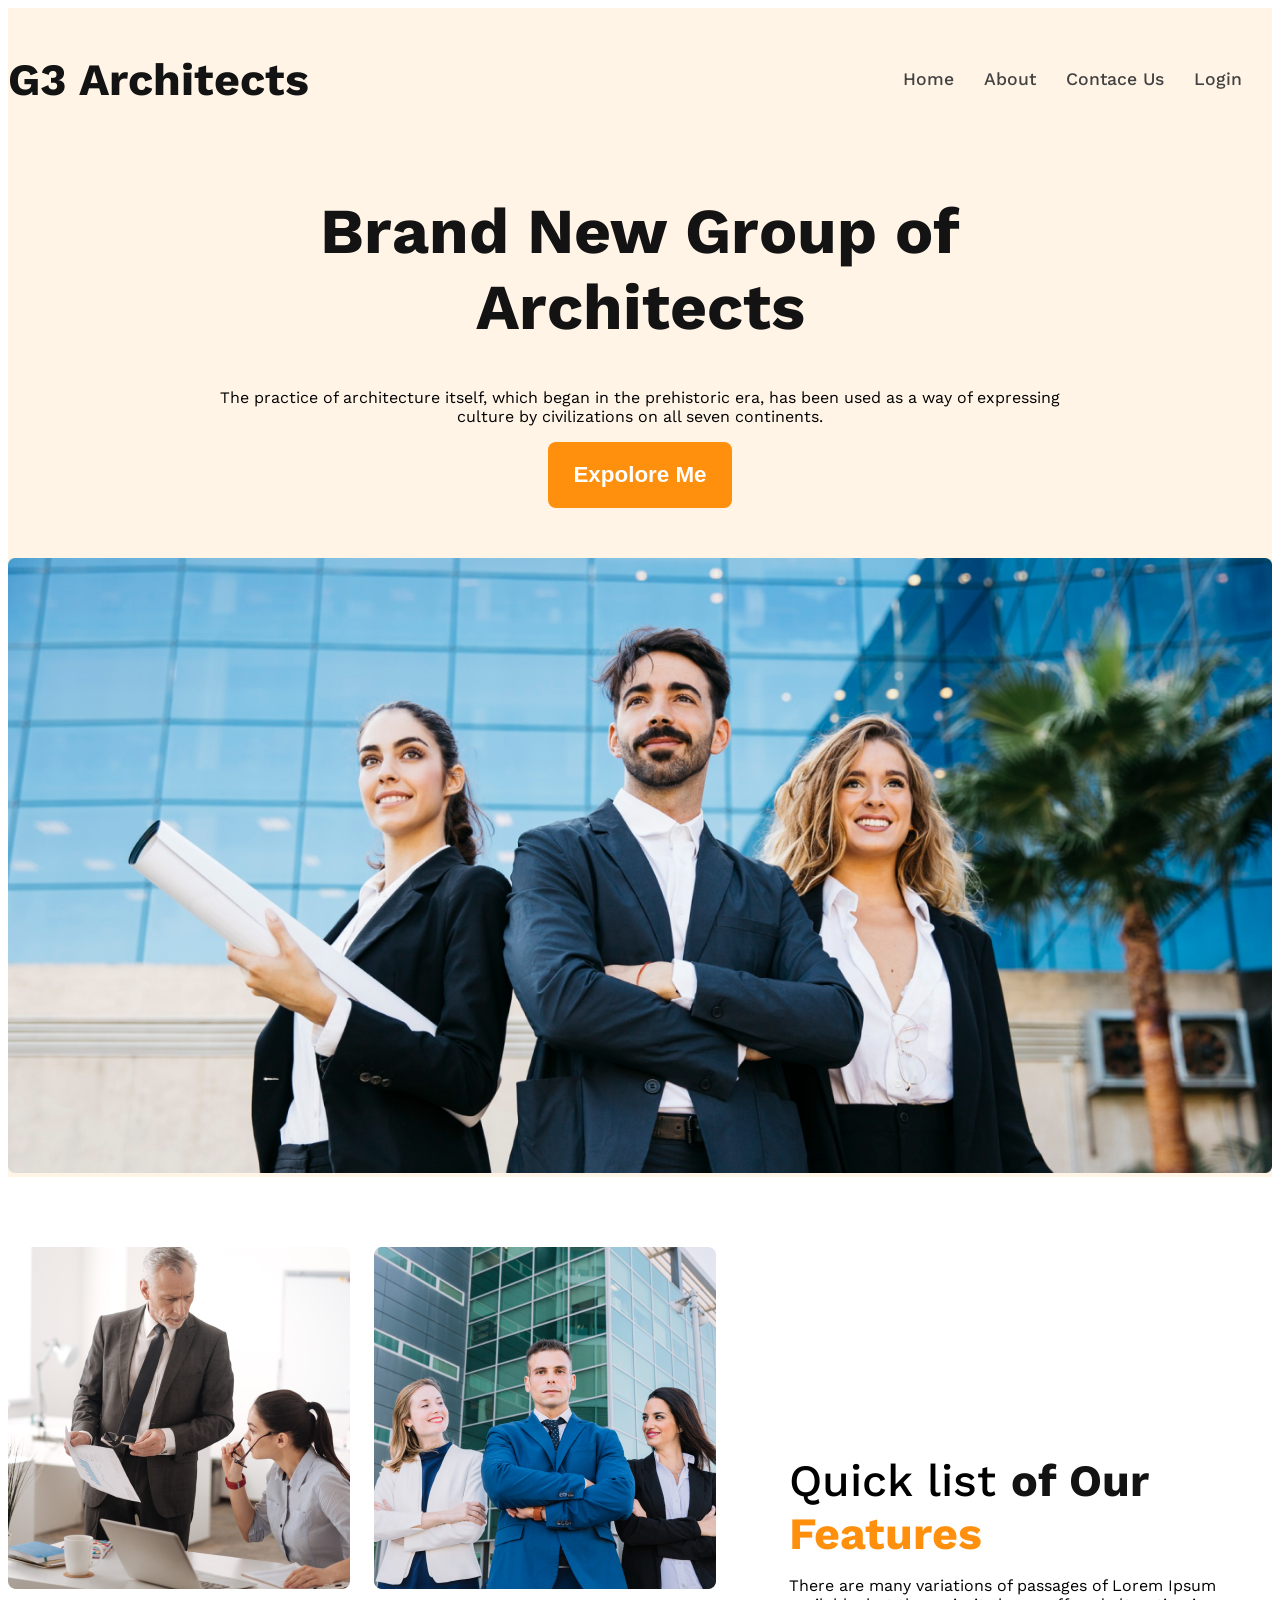
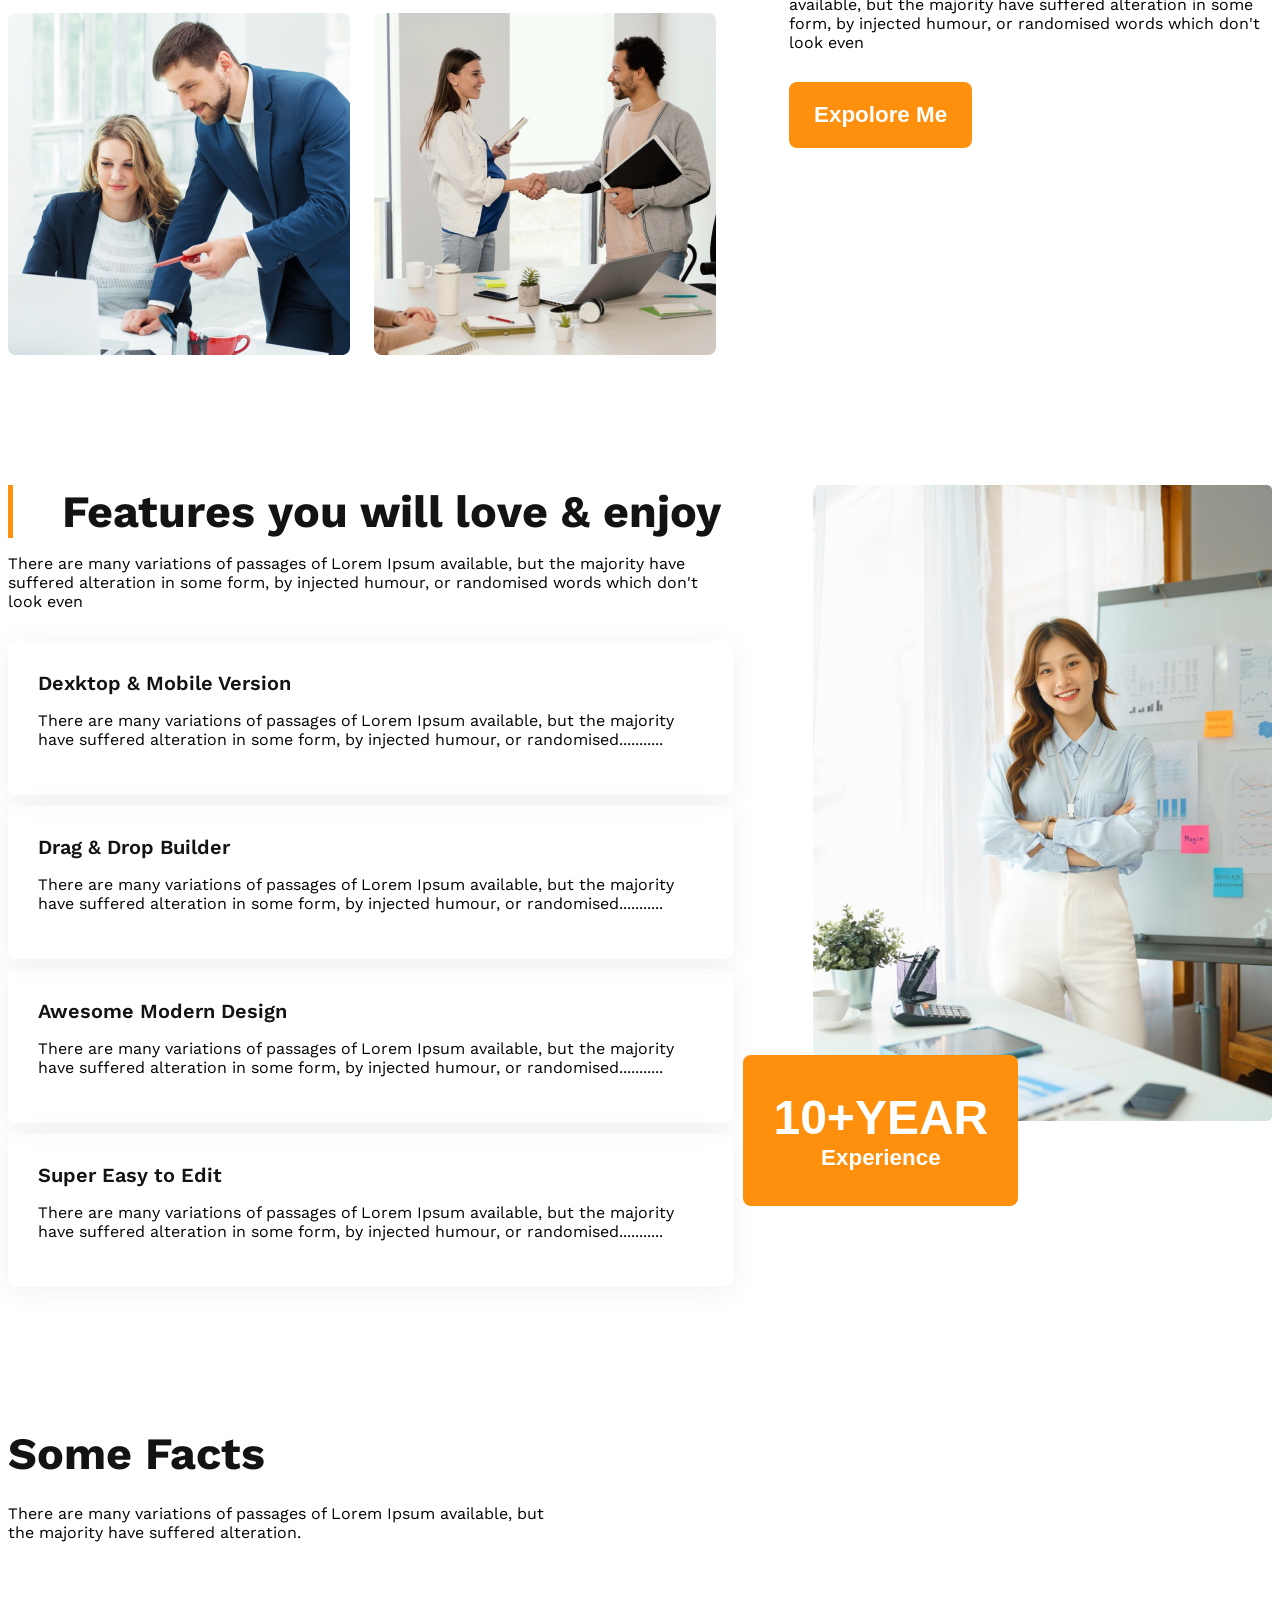
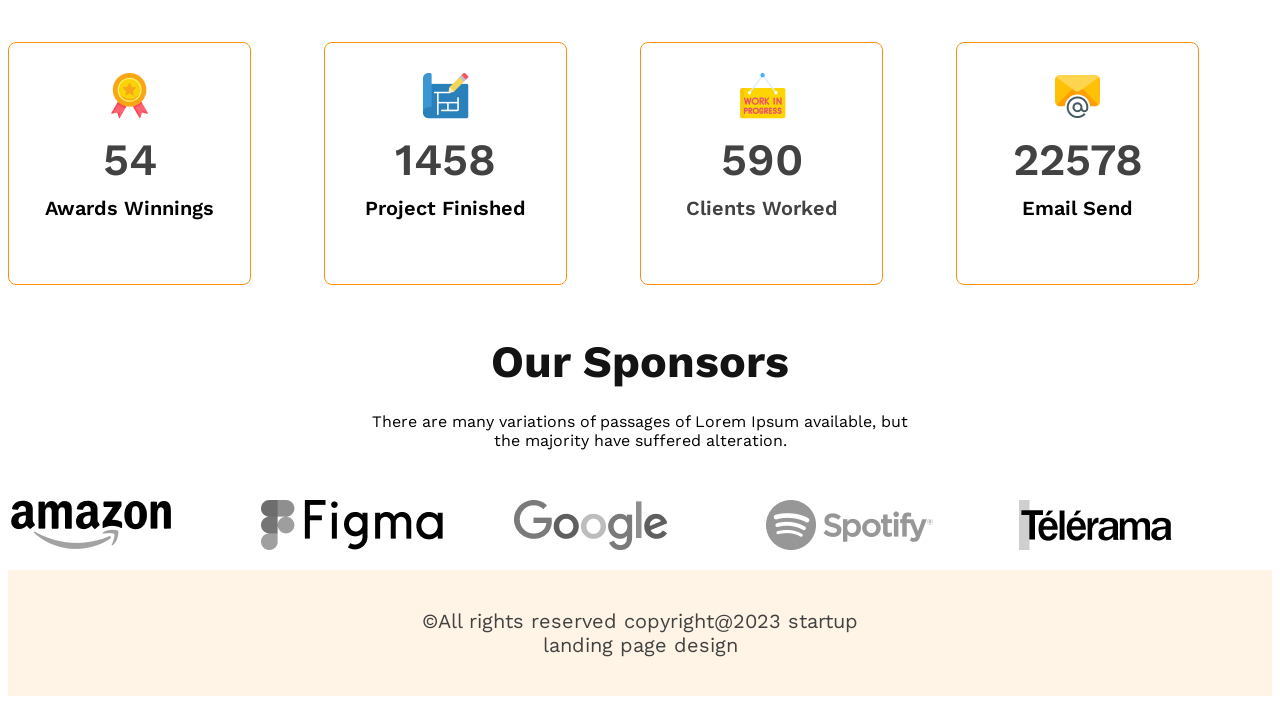
<file: index.html>
<!doctype html>
<html lang="en">
  <head>
    <meta charset="UTF-8" />
    <meta name="viewport" content="width=device-width, initial-scale=1.0" />
    <title>G3 Architects Website</title>
    <link rel="stylesheet" href="styles/g3-architect-website.css" />
  </head>
  <body class="work-sans-font">
    <!-- nav section start -->
    <header class="bg-color">
      <nav class="navbar display-flex">
        <h3 class="brand dark-1">G3 Architects</h3>
        <!-- ul.nav-links>li.nav-item*4>a.nav-link -->
        <ul class="nav-links display-flex">
          <li class="nav-item"><a href="" class="nav-link dark-2">Home</a></li>
          <li class="nav-item"><a href="" class="nav-link dark-2">About</a></li>
          <li class="nav-item">
            <a href="" class="nav-link dark-2">Contace Us</a>
          </li>
          <li class="nav-item"><a href="" class="nav-link dark-2">Login</a></li>
        </ul>
      </nav>
      <!-- banner section start -->
      <div class="banner">
        <div class="banner-content">
          <h1 class="banner-title dark-1">Brand New Group of Architects</h1>
          <p class="banner-description dark-3">
            The practice of architecture itself, which began in the prehistoric
            era, has been used as a way of expressing culture by civilizations
            on all seven continents.
          </p>
          <button class="btn-primary">Expolore Me</button>
        </div>
        <img class="banner-image" src="images/banner.png" alt="img" />
      </div>
    </header>
    <main>
      <!-- teams section start -->
      <section class="teams display-flex">
        <div class="team-container">
          <img src="images/team1.png" alt="two architect discusing" />
          <img src="images/team2.png" alt="three architect groupe pic" />
          <img src="images/team3.png" alt="two architect discusin" />
          <img src="images/team4.png" alt="tow architect coversation" />
        </div>
        <div class="our-futures">
          <h3 class="future-title">
            <span id="quick-list" class="dark-3">Quick list </span
            ><span class="dark-1">of Our</span>
            <span class="text-primary">Features</span>
          </h3>
          <p class="future-description dark-3">
            There are many variations of passages of Lorem Ipsum available, but
            the majority have suffered alteration in some form, by injected
            humour, or randomised words which don't look even
          </p>
          <button class="btn-primary">Expolore Me</button>
        </div>
      </section>
      <section class="futures display-flex">
        <div>
          <h3 id="section-title" class="future-title dark-1">
            Features you will love & enjoy
          </h3>
          <p class="future-description dark-3">
            There are many variations of passages of Lorem Ipsum available, but
            the majority have suffered alteration in some form, by injected
            humour, or randomised words which don't look even
          </p>

          <!-- future-card-container -->
          <div class="future-card">
            <h4 class="future-title dark-1">Dexktop & Mobile Version</h4>
            <p class="future-descirp dark-3">
              There are many variations of passages of Lorem Ipsum available,
              but the majority have suffered alteration in some form, by
              injected humour, or randomised...........
            </p>
          </div>
          <div class="future-card">
            <h4 class="future-title dark-1">Drag & Drop Builder</h4>
            <p class="future-descirp dark-3">
              There are many variations of passages of Lorem Ipsum available,
              but the majority have suffered alteration in some form, by
              injected humour, or randomised...........
            </p>
          </div>
          <div class="future-card">
            <h4 class="future-title dark-1">Awesome Modern Design</h4>
            <p class="future-descirp dark-3">
              There are many variations of passages of Lorem Ipsum available,
              but the majority have suffered alteration in some form, by
              injected humour, or randomised...........
            </p>
          </div>
          <div class="future-card">
            <h4 class="future-title dark-1">Super Easy to Edit</h4>
            <p class="future-descirp dark-3">
              There are many variations of passages of Lorem Ipsum available,
              but the majority have suffered alteration in some form, by
              injected humour, or randomised...........
            </p>
          </div>
        </div>
        <div>
          <img class="architect-img" src="images/architect.png" alt="" />
          <button id="experience-badge" class="btn-primary">
            <span id="experience-year">10+YEAR</span>
            <br />
            <span id="experience-experi">Experience</span>
          </button>
        </div>
      </section>
      <!-- some facts section start -->
      <section class="some-facts">
        <h3 class="facts-title dark-1">Some Facts</h3>
        <p class="facts-description dark-3">
          There are many variations of passages of Lorem Ipsum available, but
          the majority have suffered alteration.
        </p>
        <div class="facts-container">
          <div class="fact-card display-flex">
            <div>
              <img src="images/icons/ribon.png" alt="" class="fact-icon" />
              <h4 class="fact-number dark-2">54</h4>
              <h5 class="fact-name dark-3">Awards Winnings</h5>
            </div>
          </div>
          <div class="fact-card display-flex">
            <div>
              <img src="images/icons/projects.png" alt="" class="fact-icon" />
              <h4 class="fact-number dark-2">1458</h4>
              <h5 class="fact-name dark-3">Project Finished</h5>
            </div>
          </div>
          <div class="fact-card display-flex">
            <div>
              <img src="images/icons/customers.png" alt="" class="fact-icon" />
              <h4 class="fact-number dark-2">590</h4>
              <h5 class="fact-name dark-2">Clients Worked</h5>
            </div>
          </div>
          <div class="fact-card display-flex">
            <div>
              <img src="images/icons/email.png" alt="" class="fact-icon" />
              <h4 class="fact-number dark-2">22578</h4>
              <h5 class="fact-name dark-3">Email Send</h5>
            </div>
          </div>
        </div>
      </section>
      <!-- our sponsors section start -->
      <section class="our-sponsors">
        <div class="sponsor-info">
          <h3 class="sponsor-title dark-1">Our Sponsors</h3>
          <p class="sponsor-descrip dark-3">
            There are many variations of passages of Lorem Ipsum available, but
            the majority have suffered alteration.
          </p>
        </div>
        <div class="sponsor-companies">
          <img src="images/sponsors/amazon.png" alt="" />
          <img src="images/sponsors/figma.png" alt="" />
          <img src="images/sponsors/google.png" alt="" />
          <img src="images/sponsors/spotify.png" alt="" />
          <img src="images/sponsors/telerama.png" alt="" />
        </div>
      </section>
    </main>
    <!-- footer section start -->
    <footer class=".footer-section bg-color">
      <p class="footer-info dark-2">
        &copy;All rights reserved copyright@2023 startup landing page design
      </p>
    </footer>
  </body>
</html>
</file>
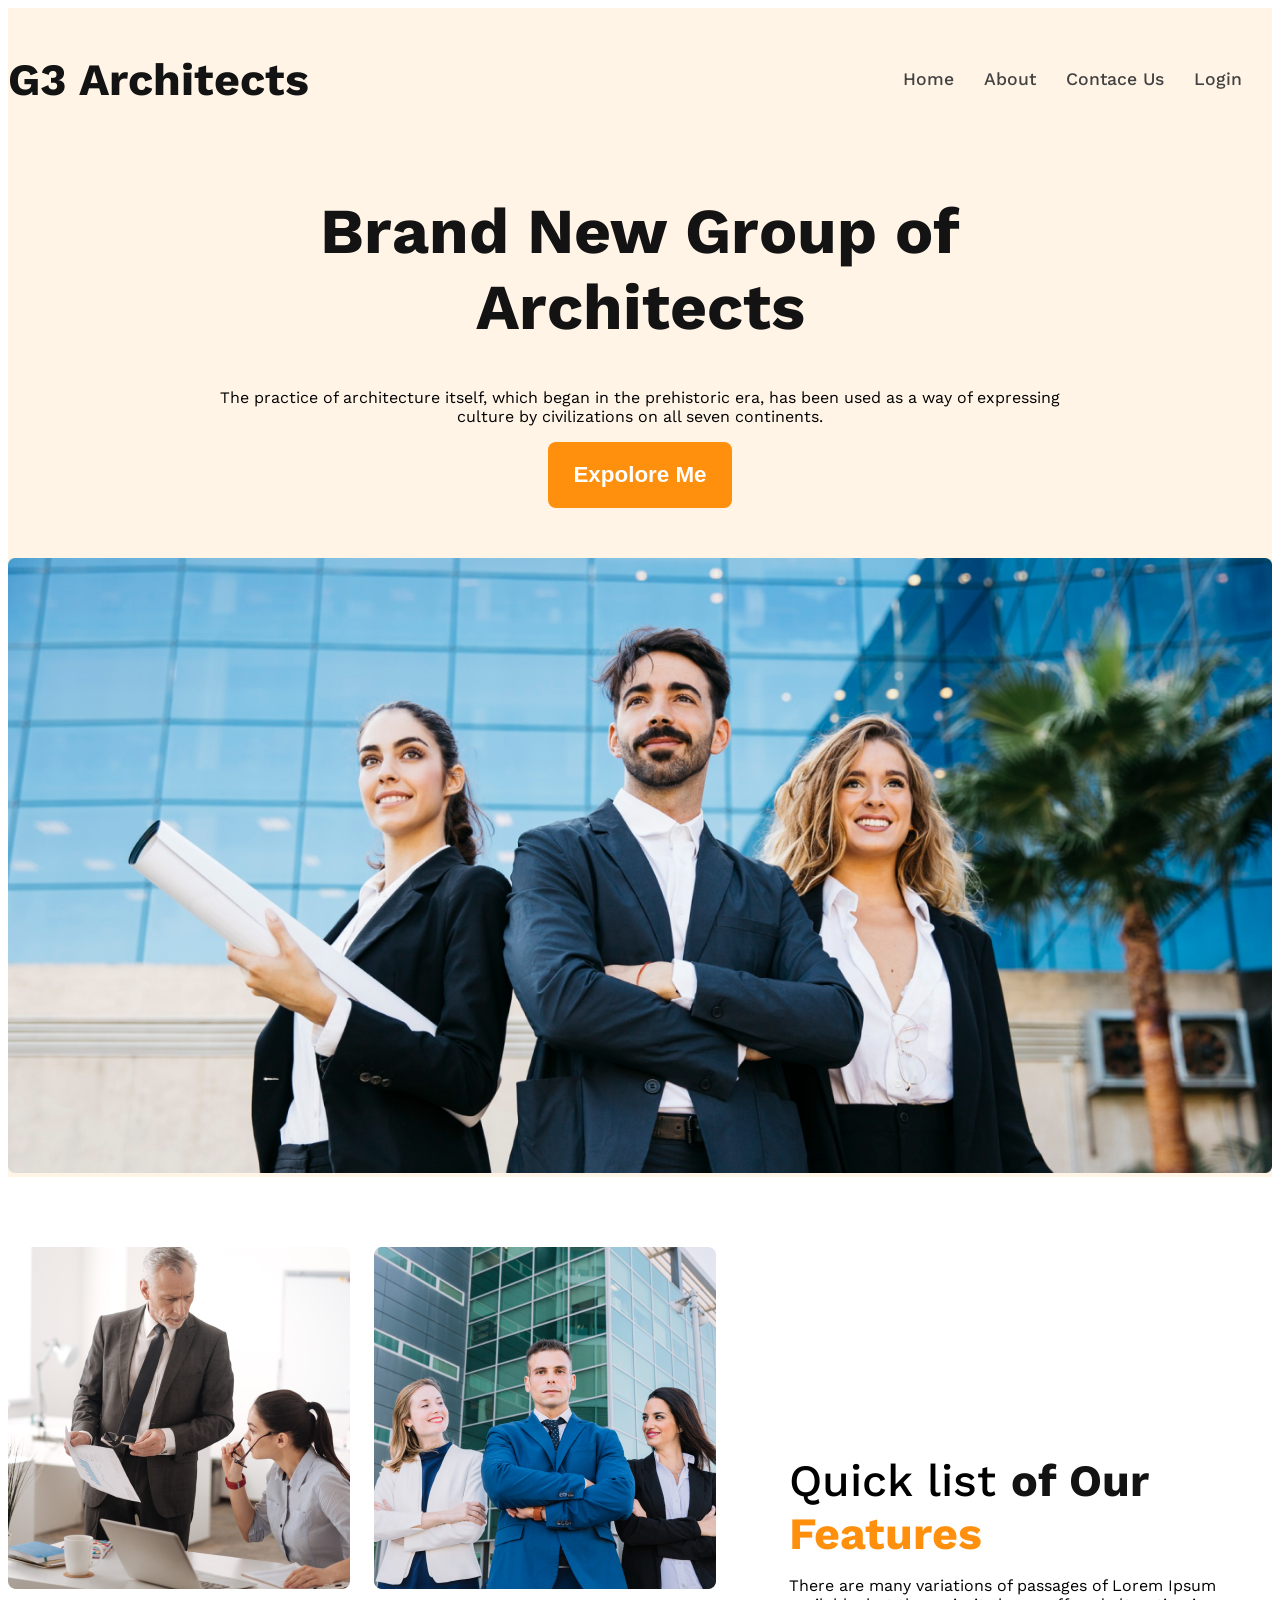
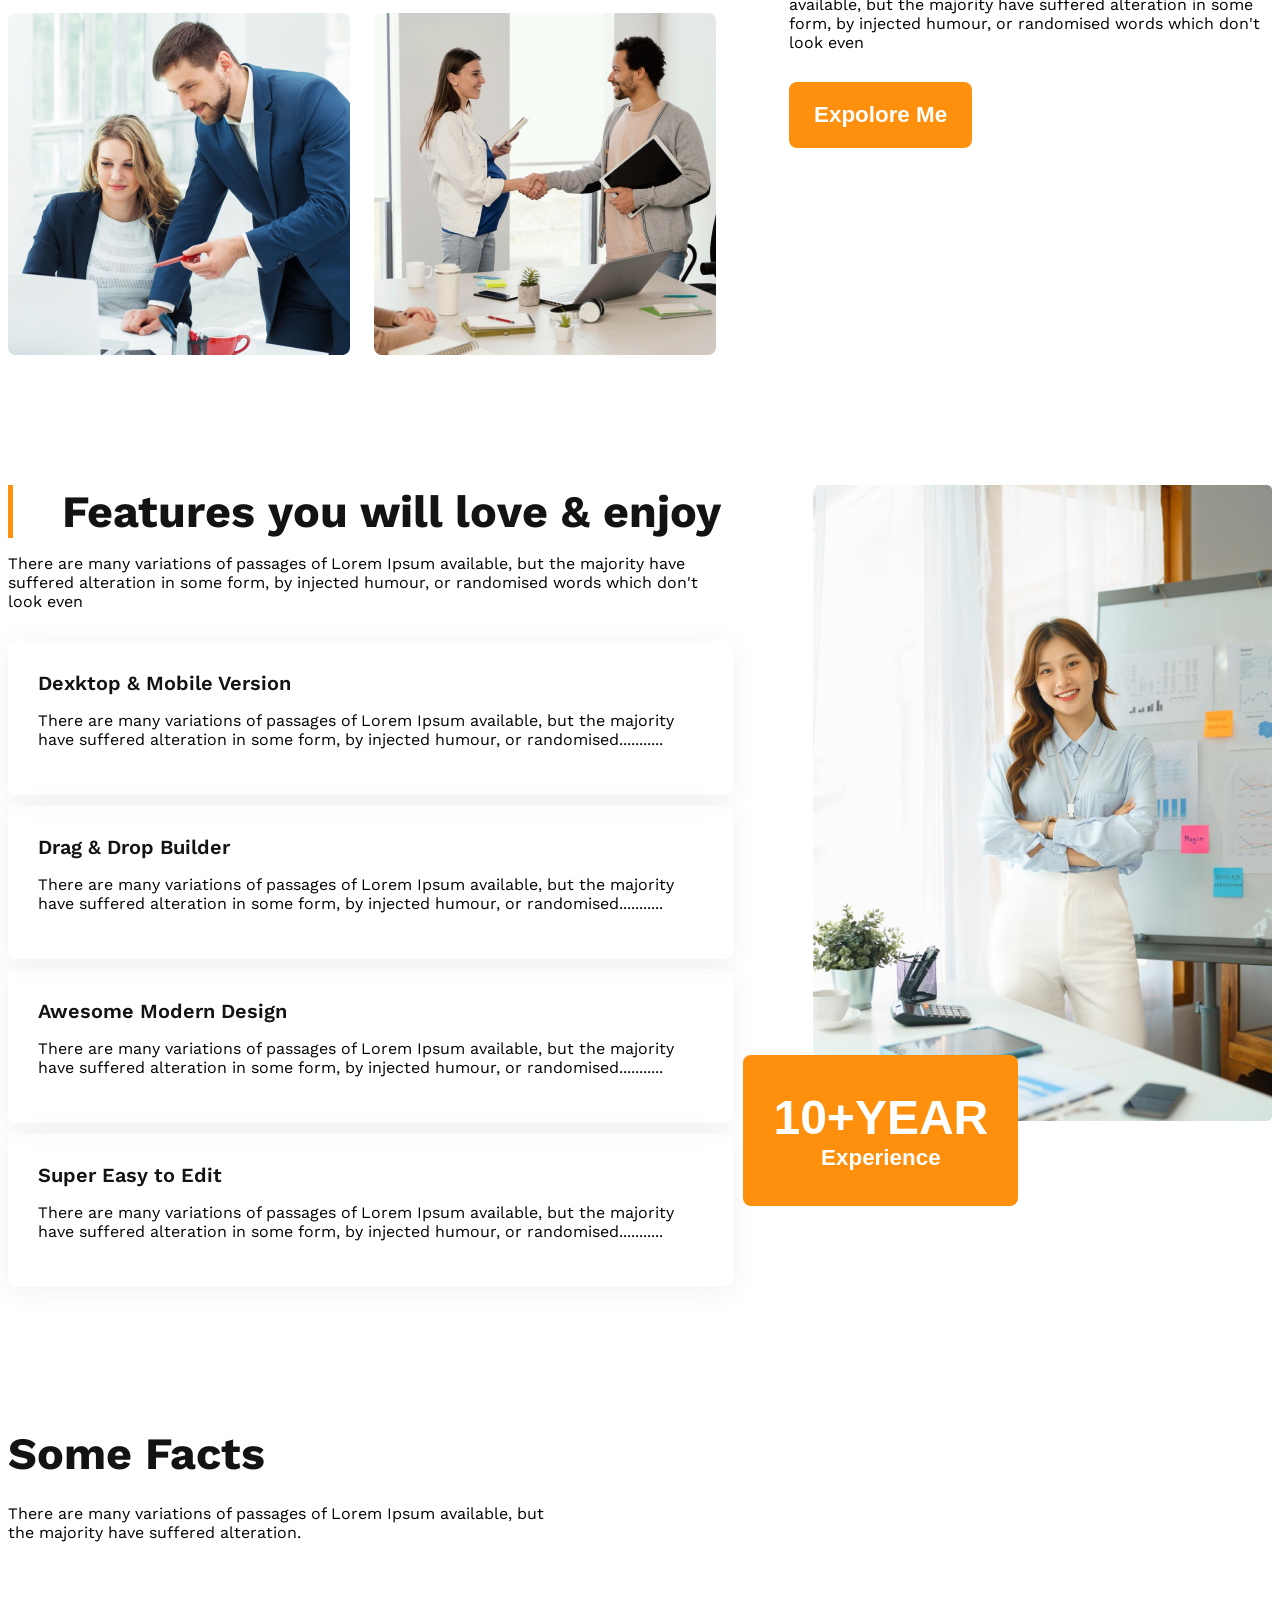
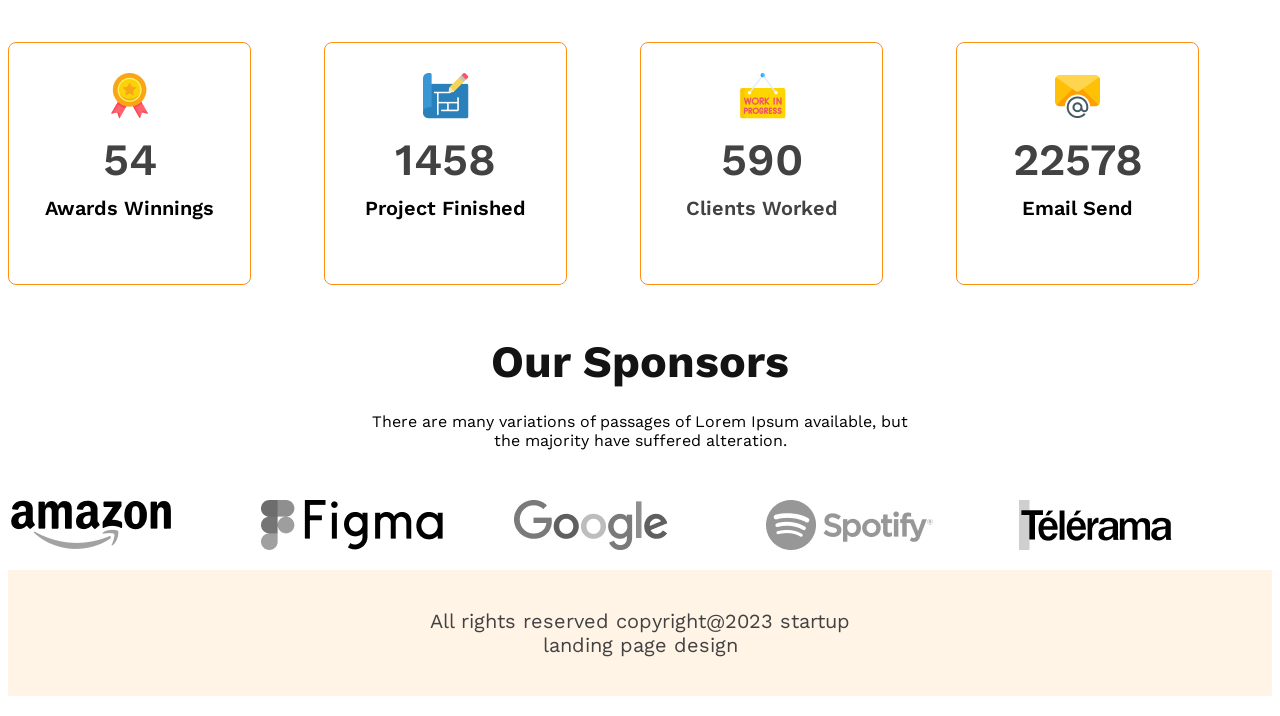
<file: g3-architect-website.html>
<!doctype html>
<html lang="en">
  <head>
    <meta charset="UTF-8" />
    <meta name="viewport" content="width=device-width, initial-scale=1.0" />
    <title>G3 Architects Website</title>
    <link rel="stylesheet" href="styles/g3-architect-website.css" />
  </head>
  <body class="work-sans-font">
    <header class="bg-color">
      <nav class="navbar display-flex">
        <h3 class="brand dark-1">G3 Architects</h3>
        <!-- ul.nav-links>li.nav-item*4>a.nav-link -->
        <ul class="nav-links display-flex">
          <li class="nav-item"><a href="" class="nav-link dark-2">Home</a></li>
          <li class="nav-item"><a href="" class="nav-link dark-2">About</a></li>
          <li class="nav-item">
            <a href="" class="nav-link dark-2">Contace Us</a>
          </li>
          <li class="nav-item"><a href="" class="nav-link dark-2">Login</a></li>
        </ul>
      </nav>
      <div class="banner">
        <div class="banner-content">
          <h1 class="banner-title dark-1">Brand New Group of Architects</h1>
          <p class="banner-description dark-3">
            The practice of architecture itself, which began in the prehistoric
            era, has been used as a way of expressing culture by civilizations
            on all seven continents.
          </p>
          <button class="btn-primary">Expolore Me</button>
        </div>
        <img class="banner-image" src="images/banner.png" alt="img" />
      </div>
    </header>
    <main>
      <section class="teams display-flex">
        <div class="team-container">
          <img src="images/team1.png" alt="two architect discusing" />
          <img src="images/team2.png" alt="three architect groupe pic" />
          <img src="images/team3.png" alt="two architect discusin" />
          <img src="images/team4.png" alt="tow architect coversation" />
        </div>
        <div class="our-futures">
          <h3 class="future-title">
            <span id="quick-list" class="dark-3">Quick list </span
            ><span class="dark-1">of Our</span>
            <span class="text-primary">Features</span>
          </h3>
          <p class="future-description dark-3">
            There are many variations of passages of Lorem Ipsum available, but
            the majority have suffered alteration in some form, by injected
            humour, or randomised words which don't look even
          </p>
          <button class="btn-primary">Expolore Me</button>
        </div>
      </section>
      <section class="futures display-flex">
        <div>
          <h3 id="section-title" class="future-title dark-1">
            Features you will love & enjoy
          </h3>
          <p class="future-description dark-3">
            There are many variations of passages of Lorem Ipsum available, but
            the majority have suffered alteration in some form, by injected
            humour, or randomised words which don't look even
          </p>

          <!-- future-card-container -->
          <div class="future-card">
            <h4 class="future-title dark-1">Dexktop & Mobile Version</h4>
            <p class="future-descirp dark-3">
              There are many variations of passages of Lorem Ipsum available,
              but the majority have suffered alteration in some form, by
              injected humour, or randomised...........
            </p>
          </div>
          <div class="future-card">
            <h4 class="future-title dark-1">Drag & Drop Builder</h4>
            <p class="future-descirp dark-3">
              There are many variations of passages of Lorem Ipsum available,
              but the majority have suffered alteration in some form, by
              injected humour, or randomised...........
            </p>
          </div>
          <div class="future-card">
            <h4 class="future-title dark-1">Awesome Modern Design</h4>
            <p class="future-descirp dark-3">
              There are many variations of passages of Lorem Ipsum available,
              but the majority have suffered alteration in some form, by
              injected humour, or randomised...........
            </p>
          </div>
          <div class="future-card">
            <h4 class="future-title dark-1">Super Easy to Edit</h4>
            <p class="future-descirp dark-3">
              There are many variations of passages of Lorem Ipsum available,
              but the majority have suffered alteration in some form, by
              injected humour, or randomised...........
            </p>
          </div>
        </div>
        <div>
          <img class="architect-img" src="images/architect.png" alt="" />
          <button id="experience-badge" class="btn-primary">
            <span id="experience-year">10+YEAR</span>
            <br />
            <span id="experience-experi">Experience</span>
          </button>
        </div>
      </section>
      <section class="some-facts">
        <h3 class="facts-title dark-1">Some Facts</h3>
        <p class="facts-description dark-3">
          There are many variations of passages of Lorem Ipsum available, but
          the majority have suffered alteration.
        </p>
        <div class="facts-container">
          <div class="fact-card display-flex">
            <div>
              <img src="images/icons/ribon.png" alt="" class="fact-icon" />
              <h4 class="fact-number dark-2">54</h4>
              <h5 class="fact-name dark-3">Awards Winnings</h5>
            </div>
          </div>
          <div class="fact-card display-flex">
            <div>
              <img src="images/icons/projects.png" alt="" class="fact-icon" />
              <h4 class="fact-number dark-2">1458</h4>
              <h5 class="fact-name dark-3">Project Finished</h5>
            </div>
          </div>
          <div class="fact-card display-flex">
            <div>
              <img src="images/icons/customers.png" alt="" class="fact-icon" />
              <h4 class="fact-number dark-2">590</h4>
              <h5 class="fact-name dark-2">Clients Worked</h5>
            </div>
          </div>
          <div class="fact-card display-flex">
            <div>
              <img src="images/icons/email.png" alt="" class="fact-icon" />
              <h4 class="fact-number dark-2">22578</h4>
              <h5 class="fact-name dark-3">Email Send</h5>
            </div>
          </div>
        </div>
      </section>
      <section class="our-sponsors">
        <div class="sponsor-info">
          <h3 class="sponsor-title dark-1">Our Sponsors</h3>
          <p class="sponsor-descrip dark-3">
            There are many variations of passages of Lorem Ipsum available, but
            the majority have suffered alteration.
          </p>
        </div>
        <div class="sponsor-companies">
          <img src="images/sponsors/amazon.png" alt="" />
          <img src="images/sponsors/figma.png" alt="" />
          <img src="images/sponsors/google.png" alt="" />
          <img src="images/sponsors/spotify.png" alt="" />
          <img src="images/sponsors/telerama.png" alt="" />
        </div>
      </section>
    </main>
    <footer class=".footer-section bg-color">
      <p class="footer-info dark-2">
        All rights reserved copyright@2023 startup landing page design
      </p>
    </footer>
  </body>
</html>
</file>
<file: styles/g3-architect-website.css>
@import url("https://fonts.googleapis.com/css2?family=Open+Sans:ital,wght@0,300..800;1,300..800&family=Work+Sans:ital,wght@0,100..900;1,100..900&display=swap");

/* common styles */
.work-sans-font {
  font-family: "Work Sans", sans-serif;
  font-optical-sizing: auto;
  font-weight: 400;
  font-style: normal;
}

/* shared styles */
.display-flex {
  display: flex;
}
.dark-1 {
  color: rgba(19, 19, 19, 1);
}
.dark-2 {
  color: rgba(66, 66, 66, 1);
}
.dark-3 {
  color: (114, 114, 114, 1);
}
.bg-color {
  background-color: rgba(255, 144, 14, 0.1);
}
.btn-primary {
  color: rgba(255, 255, 255, 1);
  background-color: rgba(255, 144, 14, 1);
  font-weight: 600;
  font-size: 1.4rem;
  padding: 20px 25px;
  border-radius: 8px;
  border: none;
}
.text-primary {
  color: rgba(255, 144, 14, 1);
}

/* navber styles */
.navbar {
  justify-content: space-between;
  align-items: center;
}

.brand {
  font-weight: bold;
  font-size: 2.8rem;
}
.nav-links {
}
.nav-item {
  list-style: none;
  margin-right: 30px;
}
.nav-link {
  text-decoration: none;
  font-weight: 500;
  font-size: 1.1rem;
}
.nav-item a:hover {
  background-color: aquamarine;
}

.navber,
.banner {
  max-width: 1440px;
  margin: 0 auto;
}

/* banner styles */
.banner-content {
  max-width: 860px;
  margin: 0px auto;
  text-align: center;
  margin-bottom: 50px;
}
.banner-title {
  font-weight: bold;
  font-size: 4rem;
}
.banner-description {
  font-weight: 400;
  font-size: 1rem;
}
.banner-image {
  width: 100%;
}

/* team and futures styles */
main {
  max-width: 1440px;
  margin: 0 auto;
}
main > section {
  margin-top: 70px;
}
.teams {
  align-items: center;
}
.team-container {
  display: grid;
  grid-template-columns: repeat(2, 1fr);
  gap: 24px;
}
.our-futures {
  margin-left: 73px;
  max-width: 537px;
}
.future-title {
  font-size: 2.8rem;
  font-weight: 700;
  margin-bottom: 24px;
}
#quick-list {
  font-weight: 500;
}
.future-description {
  margin-bottom: 30px;
}

/* futures and card styles */
.futures {
  max-width: 1462px;
  margin: 130px auto;
  gap: 80px;
}
#section-title {
  border-left: 5px solid rgba(255, 144, 14, 1);
  padding-left: 49px;
}
.future-title {
  font-weight: bold;
  font-size: 2.8rem;
  margin-top: 0px;
  margin-bottom: 0px;
}
.future-card {
  padding: 30px;
  border-radius: 8px;
  margin-bottom: 10px;
  box-shadow: 0px 4px 30px 0px rgba(0, 0, 0, 0.06);
}
.future-card .future-title {
  font-weight: 600;
  font-size: 1.25rem;
}
.architect-img{
    width: 100%;
}
#experience-badge {
  padding: 35px 30px;
  margin-left: -70px;
  margin-top: -70px;
}
#experience-year {
  font-size: 3rem;
  font-weight: 700;
}
#exprience-badge {
  font-size: 1.25rem;
  font-weight: 500;
}

/* some facts styles */
.facts-title {
  font-weight: bold;
  font-size: 2.8rem;
  margin-bottom: 24px;
}
.facts-description {
  max-width: 542px;
}
.fact-card {
  border: 1px solid rgba(255, 144, 14, 1);
  border-radius: 8px;
  width: 241px;
  height: 241px;
  justify-content: center;
  align-items: center;
  text-align: center;
}
.facts-container {
  display: grid;
  grid-template-columns: repeat(4, 1fr);
  margin-top: 100px;
}
.fact-number {
  font-weight: 600;
  font-size: 2.8rem;
  margin-top: 10px;
  margin-bottom: 10px;
}
.fact-name {
  font-weight: 600;
  font-size: 1.25rem;
  margin-top: 10px;
}

/* sponsors styles */
.our-sponsors {
  max-width: 1440px;
  margin: 0px auto;
}
.sponsor-info {
  max-width: 542px;
  margin: 50px auto;
  text-align: center;
}
.sponsor-title {
  font-weight: bold;
  font-size: 2.8rem;
  margin-bottom: 24px;
}
.sponsor-companies {
  display: grid;
  grid-template-columns: repeat(5, 1fr);
}
.sponsor-companies img {
  filter: grayscale(100%);
}

/* footer section styles */
.footer-section {
  max-width: 1440px;
  margin-top: 130px;
}
.footer-info {
  font-size: 1.25rem;
  text-align: center;
  border-radius: 8px;
  padding: 39px 410px;
}

/* media quarey styles */
@media screen and (max-width: 576px) {
  .navbar,
  .teams,
  .futures {
    flex-direction: column;
  }
  .team-container,
  .facts-container,
  .sponsor-companies {
    grid-template-columns: repeat(1, 1fr);
  }
  .our-futures {
    margin: 20px auto;
  }
  #experience-badge{
    margin: 20px 0;
    width: 100%;
  }
  .fact-card {
    width: 100%;
    margin-bottom: 15px;
  }
  .sponsor-companies {
    gap: 50px;
  }
  .footer-info {
    margin: 10px auto;
    padding: 10px 20px;
  }
}

@media screen and (min-width: 577px) and (max-width: 992px) {
  .teams,
  .futures {
    flex-direction: column;
  }
  .our-futures {
    margin: 20px auto;
  }
  #experience-badge{
    margin: 10px 0;
    width: 100%;
}
  .facts-container {
    grid-template-columns: repeat(2, 1fr);
    gap: 50px;
    margin-top: 30px;
  }
  .facts-title,
  .facts-description {
    display: flex;
    justify-content: center;
    max-width: 100%;
  }
  .fact-card {
    width: 80%;
    margin: 20px 40px;
  }
  .sponsor-companies {
    grid-template-columns: repeat(2, 1fr);
    gap: 20px;
  }
  .footer-info {
    margin: 10px auto;
    padding: 20px 30px;
  }
}
</file>
